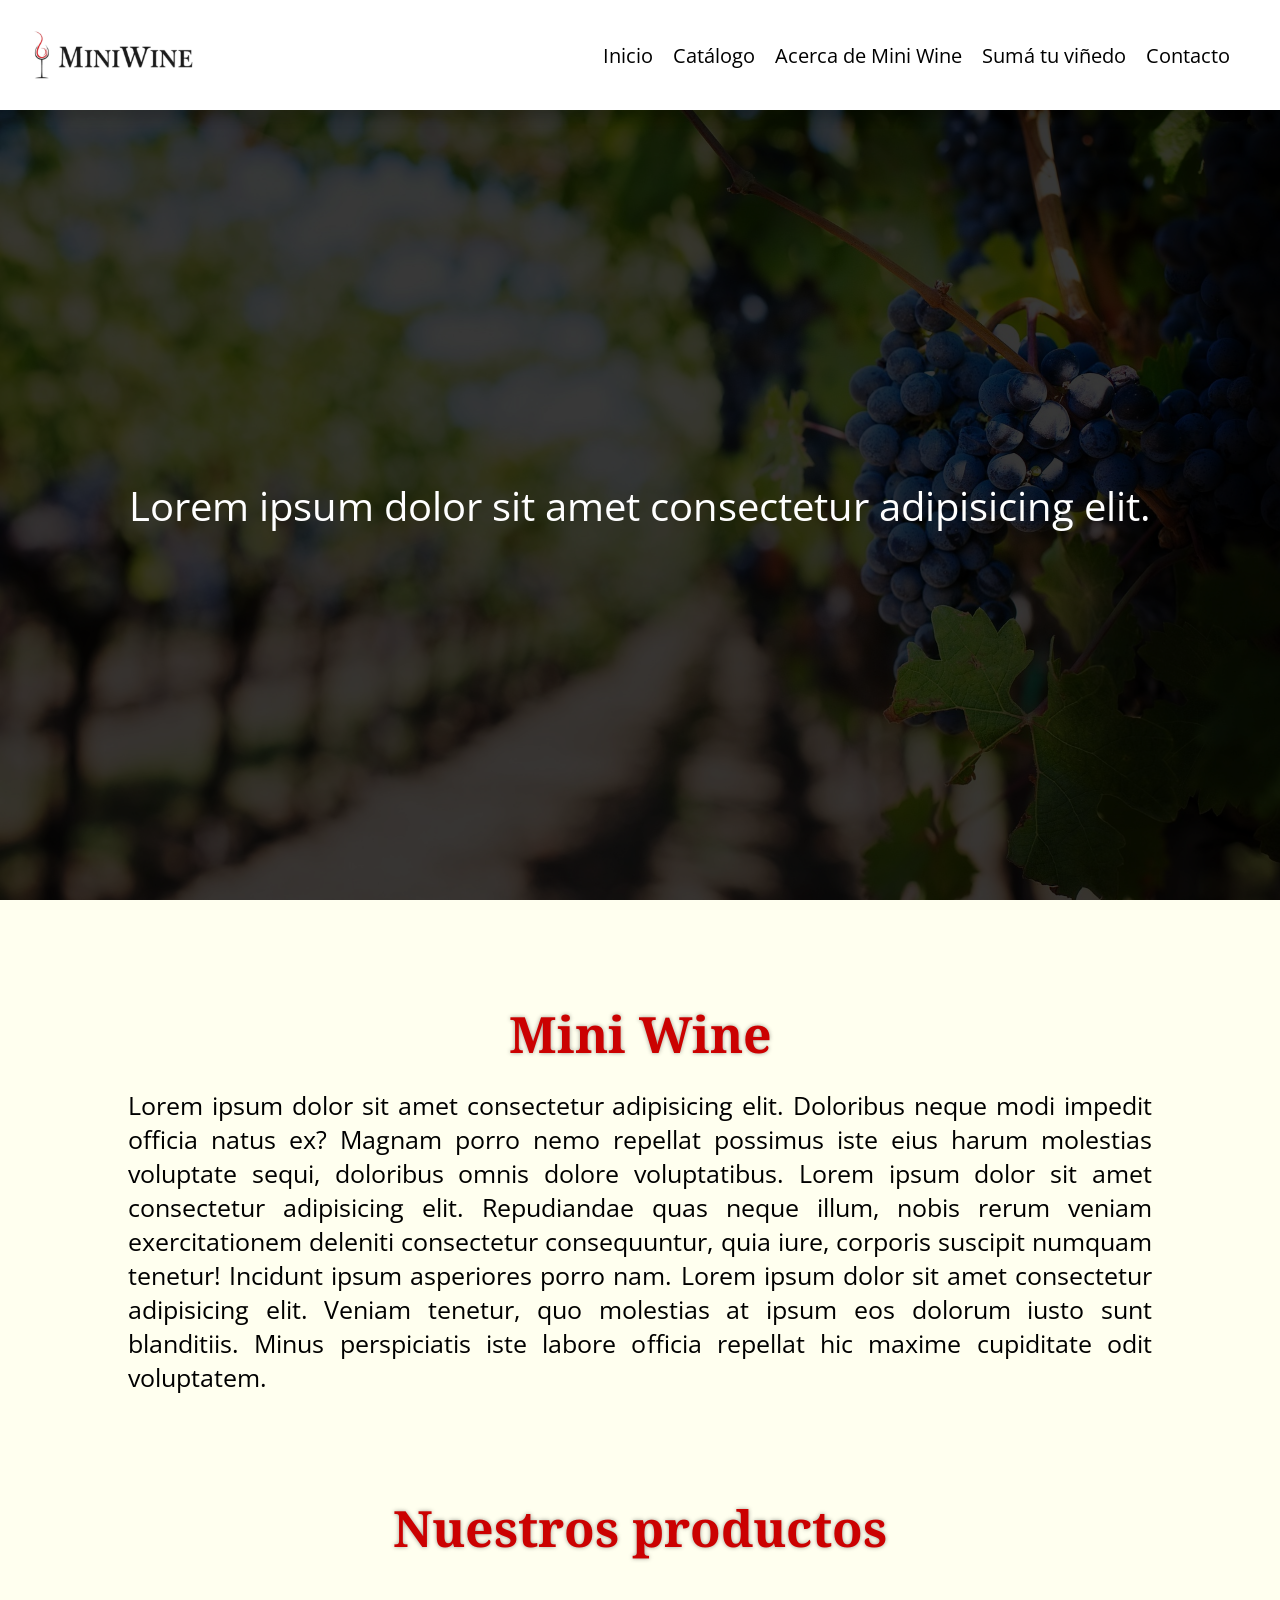
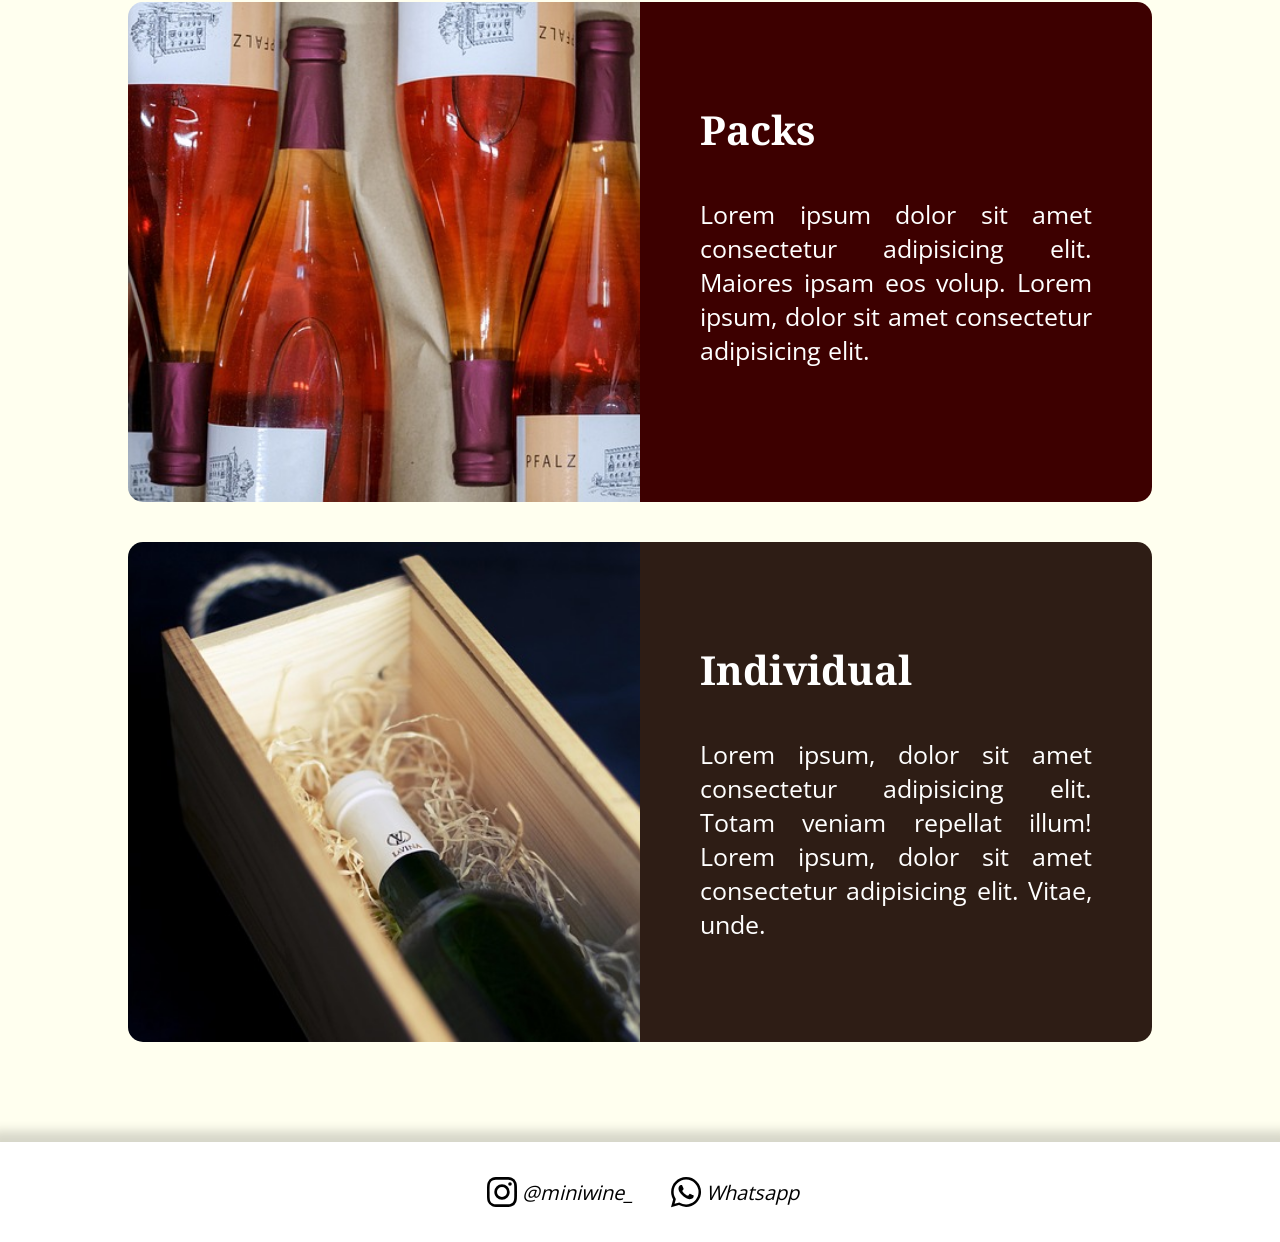
<file: root/index.html>
<!DOCTYPE html>
<html lang="es">
<head>
    <meta charset="UTF-8">
    <meta name="viewport" content="width=device-width, initial-scale=1.0">
    <link rel="stylesheet" href="./recursos/css/general.css">
    <link rel="stylesheet" href="./recursos/css/index.css">
    <script src="./recursos/js/menu.js" defer></script>
    <title>Mini Wine - Inicio</title>
</head>
<body>
    <header class="cabecera">
        <a href="./">
            <img class="cabecera__logotipo" src="./recursos/imagenes/logotipo-miniwine.png" alt="Logotipo de Mini Wine."  width="100px">
        </a>

        <nav class="navegacion" id="navegacion">
            <ul class="navegacion__lista">
                <li class="navegacion__item"><a href="./index.html">Inicio</a></li>
                <li class="navegacion__item"><a href="./catalogo.html">Catálogo</a></li>
                <li class="navegacion__item"><a href="./acerca-de-miniwine.html">Acerca de Mini Wine</a></li>
                <li class="navegacion__item"><a href="./suma-tu-viñedo.html">Sumá tu viñedo</a></li>
                <li class="navegacion__item"><a href="./contacto.html">Contacto</a></li>
            </ul>
        </nav>

        <button class="navegacion__boton" id="navegacion__boton">
            <img class="navegacion__icono" id="navegacion__icono" src="./recursos/imagenes/icono menú.svg" alt="Ícono del menú">   
        </button>
        
        <div class="overlay-menu" id="overlay-menu">
        </div>
    </header>

    <main>
        <section class="seccion-introduccion">

            <img class="imagen-fondo" src="./recursos/imagenes/hero-inicio.jpg" alt="Viñedo">

            <p class="seccion-introduccion__parrafo">Lorem ipsum dolor sit amet consectetur adipisicing elit.</p>
            <div class="imagen-fondo__overlay"></div>
        </section>
    
        <section class="seccion-miniwine">
            <h1 class="seccion-miniwine__titulo">Mini Wine</h1>
            <p class="seccion-miniwine__parrafo">Lorem ipsum dolor sit amet consectetur adipisicing elit. Doloribus neque modi impedit officia natus ex? Magnam porro nemo repellat possimus iste eius harum molestias voluptate sequi, doloribus omnis dolore voluptatibus. Lorem ipsum dolor sit amet consectetur adipisicing elit. Repudiandae quas neque illum, nobis rerum veniam exercitationem deleniti consectetur consequuntur, quia iure, corporis suscipit numquam tenetur! Incidunt ipsum asperiores porro nam. Lorem ipsum dolor sit amet consectetur adipisicing elit. Veniam tenetur, quo molestias at ipsum eos dolorum iusto sunt blanditiis. Minus perspiciatis iste labore officia repellat hic maxime cupiditate odit voluptatem.</p>
        </section>

        <section class="seccion-productos">

            <h2 class="seccion-productos__titulo">Nuestros productos</h2>
 
            <div class="contenedor">
                <article class="articulo-producto">

                    <img class="articulo-producto__imagen" src="./recursos/imagenes/packs.jpg" alt="Caja con pack de vinos en botella.">

                    <div class="articulo-producto__informacion articulo-producto__informacion--packs">
                        <h3>Packs</h3>
                        <p>Lorem ipsum dolor sit amet consectetur adipisicing elit. Maiores ipsam eos volup. Lorem ipsum, dolor sit amet consectetur adipisicing elit.</p>
                    </div>
                </article>

                <article class="articulo-producto">

                    <img class="articulo-producto__imagen" src="./recursos/imagenes/individual.jpg" alt="Botella de vino en una caja.">

                    <div class="articulo-producto__informacion articulo-producto__informacion--individual">
                        <h3>Individual</h3>
                        <p>Lorem ipsum, dolor sit amet consectetur adipisicing elit. Totam veniam repellat illum! Lorem ipsum, dolor sit amet consectetur adipisicing elit. Vitae, unde.</p>
                    </div>
                </article>
            </div>
        </section>
    </main>

    <footer class="pie">

        <address class="pie__informacion">
            <a class="pie__link" href="https://www.instagram.com/miniwine_/" target="_blank" rel="noopener noreferrer">
                <img class="pie__icono" src="./recursos/imagenes/icono instagram.svg" alt="Ícono de Instagram.">
                @miniwine_
            </a>

            <a class="pie__link" href="https://wa.me/+5493518519953" target="_blank" rel="noopener noreferrer">
                <img class="pie__icono" src="./recursos/imagenes/icono whatsapp.svg" alt="Ícono de Whatsapp.">
                Whatsapp
            </a>
        </address>
    </footer>
</body>
</html>
</file>
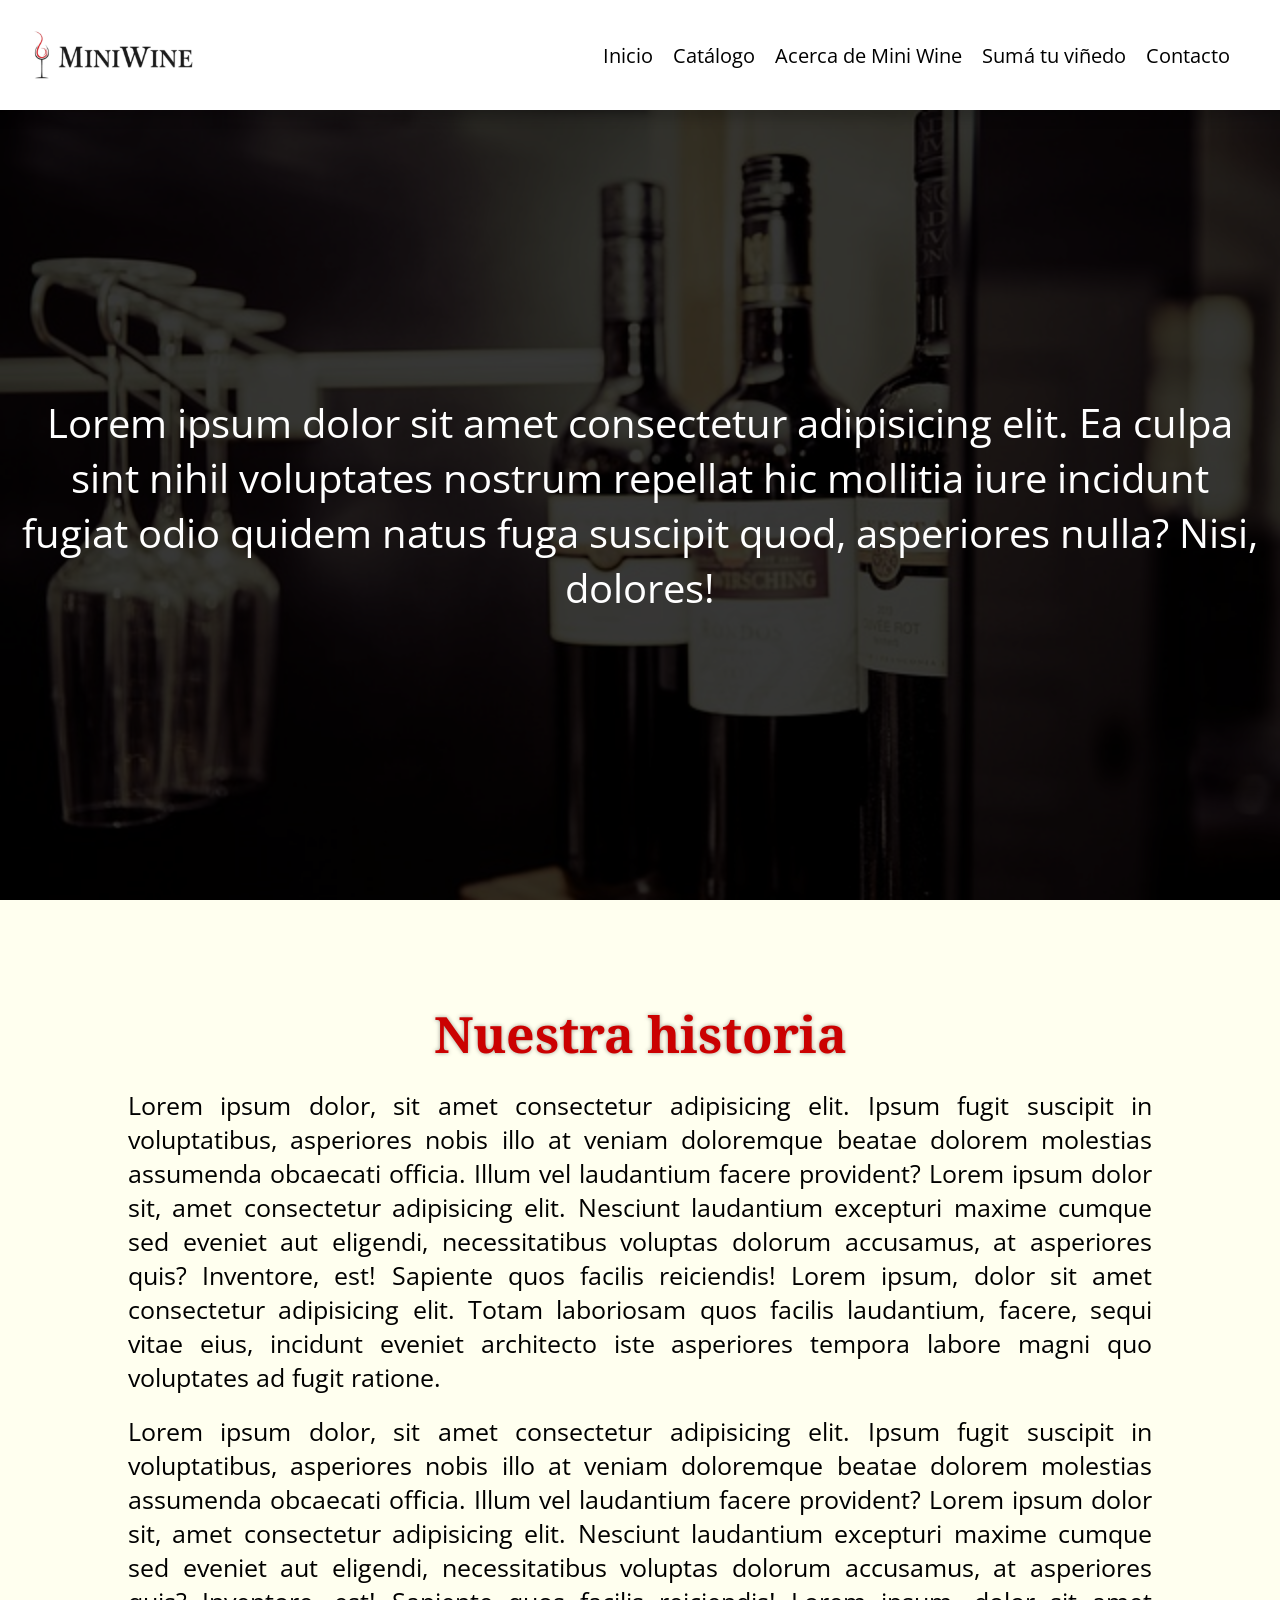
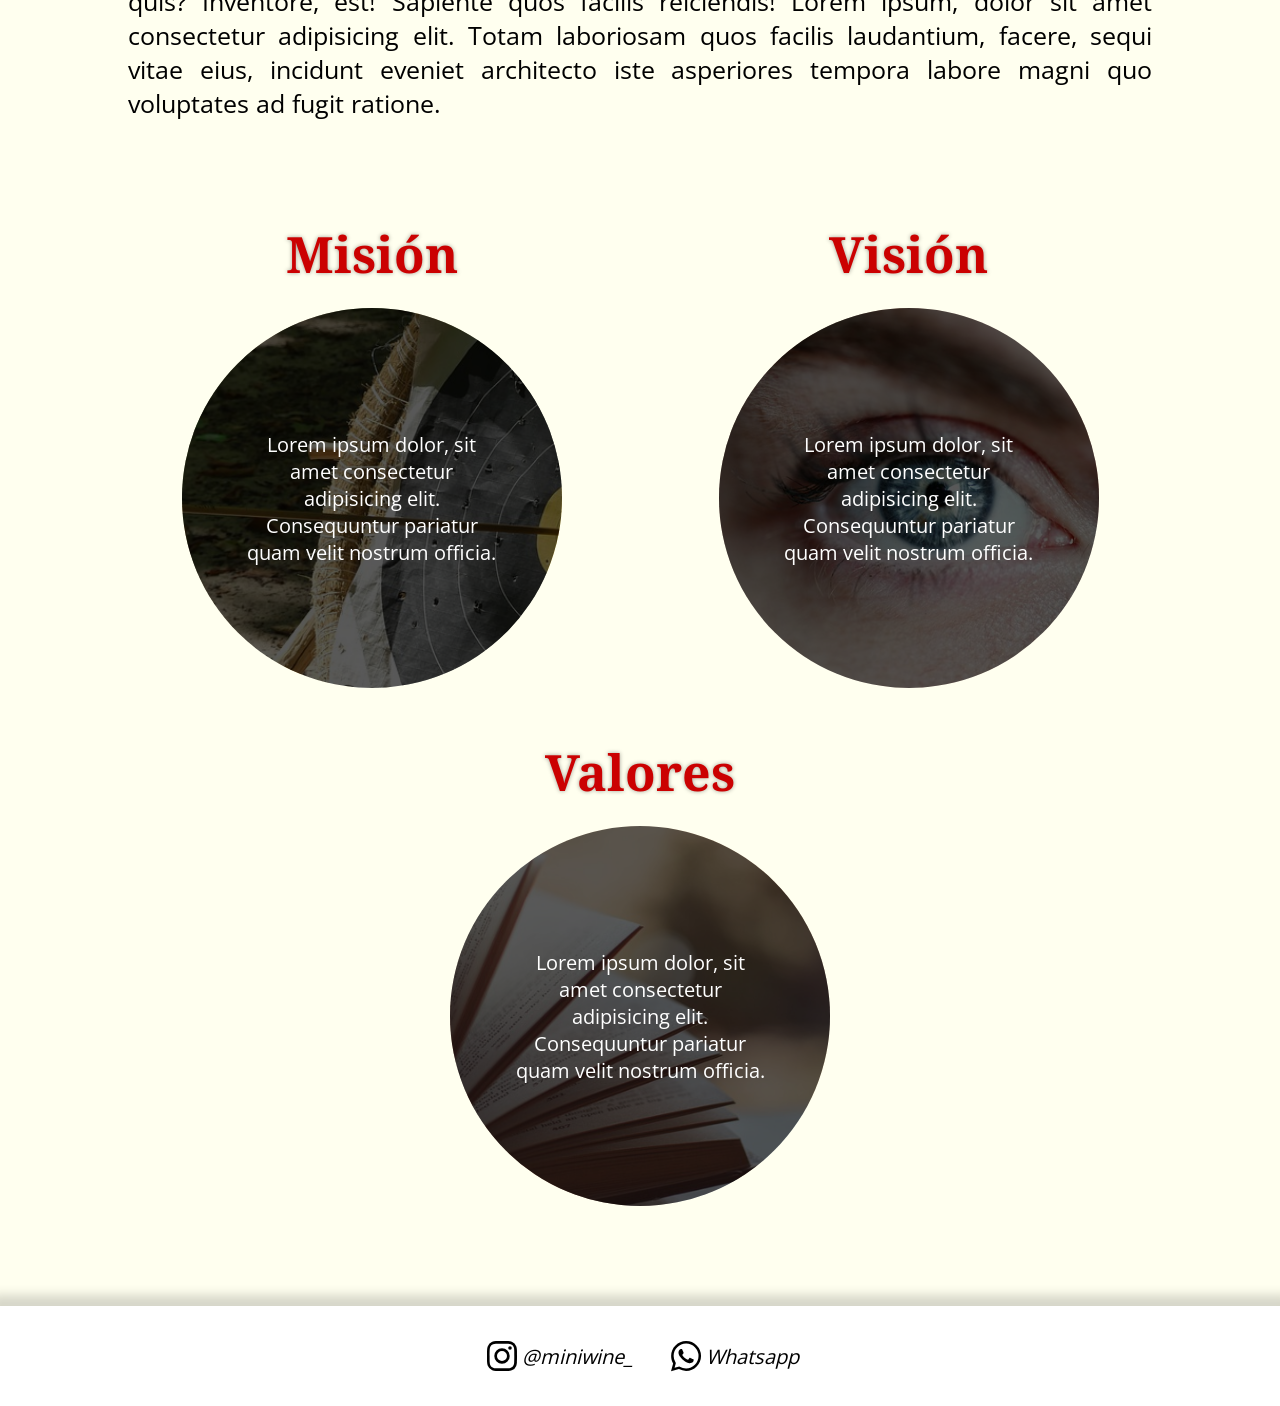
<file: root/acerca-de-miniwine.html>
<!DOCTYPE html>
<html lang="es">
<head>
    <meta charset="UTF-8">
    <meta name="viewport" content="width=device-width, initial-scale=1.0">
    <link rel="stylesheet" href="./recursos/css/general.css">
    <link rel="stylesheet" href="./recursos/css/acerca-de-miniwine.css">
    <script src="./recursos/js/menu.js" defer></script>
    <title>Mini Wine - Acerca de</title>
</head>
<body>
    <header class="cabecera">
        <a href="./">
            <img class="cabecera__logotipo" src="./recursos/imagenes/logotipo-miniwine.png" alt="Logotipo de Mini Wine."  width="100px">
        </a>

        <nav class="navegacion" id="navegacion">
            <ul class="navegacion__lista">
                <li class="navegacion__item"><a href="./index.html">Inicio</a></li>
                <li class="navegacion__item"><a href="./catalogo.html">Catálogo</a></li>
                <li class="navegacion__item"><a href="./acerca-de-miniwine.html">Acerca de Mini Wine</a></li>
                <li class="navegacion__item"><a href="./suma-tu-viñedo.html">Sumá tu viñedo</a></li>
                <li class="navegacion__item"><a href="./contacto.html">Contacto</a></li>
            </ul>
        </nav>

        <button class="navegacion__boton" id="navegacion__boton">
            <img class="navegacion__icono" id="navegacion__icono" src="./recursos/imagenes/icono menú.svg" alt="Ícono del menú">   
        </button>
        
        <div class="overlay-menu" id="overlay-menu">
        </div>
    </header>

    <main>
        <section class="seccion-introduccion">
            <img class="imagen-fondo" src="./recursos/imagenes/acerca-de.jpg" alt="">
            <p class="seccion-introduccion__parrafo">Lorem ipsum dolor sit amet consectetur adipisicing elit. Ea culpa sint nihil voluptates nostrum repellat hic mollitia iure incidunt fugiat odio quidem natus fuga suscipit quod, asperiores nulla? Nisi, dolores!</p>
            <div class="imagen-fondo__overlay"></div>
        </section>

        <section class="seccion-historia">
            <h1 class="seccion-historia__titulo">Nuestra historia</h1>
            <p class="seccion-historia__parrafo">Lorem ipsum dolor, sit amet consectetur adipisicing elit. Ipsum fugit suscipit in voluptatibus, asperiores nobis illo at veniam doloremque beatae dolorem molestias assumenda obcaecati officia. Illum vel laudantium facere provident? Lorem ipsum dolor sit, amet consectetur adipisicing elit. Nesciunt laudantium excepturi maxime cumque sed eveniet aut eligendi, necessitatibus voluptas dolorum accusamus, at asperiores quis? Inventore, est! Sapiente quos facilis reiciendis! Lorem ipsum, dolor sit amet consectetur adipisicing elit. Totam laboriosam quos facilis laudantium, facere, sequi vitae eius, incidunt eveniet architecto iste asperiores tempora labore magni quo voluptates ad fugit ratione.</p>
            <p class="seccion-historia__parrafo">Lorem ipsum dolor, sit amet consectetur adipisicing elit. Ipsum fugit suscipit in voluptatibus, asperiores nobis illo at veniam doloremque beatae dolorem molestias assumenda obcaecati officia. Illum vel laudantium facere provident? Lorem ipsum dolor sit, amet consectetur adipisicing elit. Nesciunt laudantium excepturi maxime cumque sed eveniet aut eligendi, necessitatibus voluptas dolorum accusamus, at asperiores quis? Inventore, est! Sapiente quos facilis reiciendis! Lorem ipsum, dolor sit amet consectetur adipisicing elit. Totam laboriosam quos facilis laudantium, facere, sequi vitae eius, incidunt eveniet architecto iste asperiores tempora labore magni quo voluptates ad fugit ratione.</p>
        </section>

        <section class="seccion-mvv">
                <article class="articulo">
                    <h2 class="articulo__titulo">Misión</h2>
                    <div class="articulo__contenedor">
                        <div class="articulo__informacion">
                            <img src="./recursos/imagenes/misión.jpg" alt="" aria-hidden="true">
                            <div class="articulo__overlay"></div>
                            <p class="articulo__parrafo">Lorem ipsum dolor, sit amet consectetur adipisicing elit. Consequuntur pariatur quam velit nostrum officia.</p>
                        </div>
                    </div>
                </article>

                <article class="articulo">
                    <h2 class="articulo__titulo">Visión</h2>
                    <div class="articulo__contenedor">
                        <div class="articulo__informacion">
                            <img src="./recursos/imagenes/visión.jpg" alt="" aria-hidden="true">
                            <div class="articulo__overlay"></div>
                            <p class="articulo__parrafo">Lorem ipsum dolor, sit amet consectetur adipisicing elit. Consequuntur pariatur quam velit nostrum officia.</p>
                        </div>
                    </div>
                </article>

                <article class="articulo">
                    <h2 class="articulo__titulo">Valores</h2>
                    <div class="articulo__contenedor">
                        <div class="articulo__informacion">
                            <img src="./recursos/imagenes/valores.jpg" alt="" aria-hidden="true">
                            <div class="articulo__overlay"></div>
                            <p class="articulo__parrafo">Lorem ipsum dolor, sit amet consectetur adipisicing elit. Consequuntur pariatur quam velit nostrum officia.</p>
                        </div>
                    </div>
                </article>
        </section>
    </main>

    <footer class="pie">

        <address class="pie__informacion">
            <a class="pie__link" href="https://www.instagram.com/miniwine_/" target="_blank" rel="noopener noreferrer">
                <img class="pie__icono" src="./recursos/imagenes/icono instagram.svg" alt="Ícono de Instagram.">
                @miniwine_
            </a>

            <a class="pie__link" href="https://wa.me/+5493518519953" target="_blank" rel="noopener noreferrer">
                <img class="pie__icono" src="./recursos/imagenes/icono whatsapp.svg" alt="Ícono de Whatsapp.">
                Whatsapp
            </a>
        </address>
    </footer>
</body>
</html>
</file>
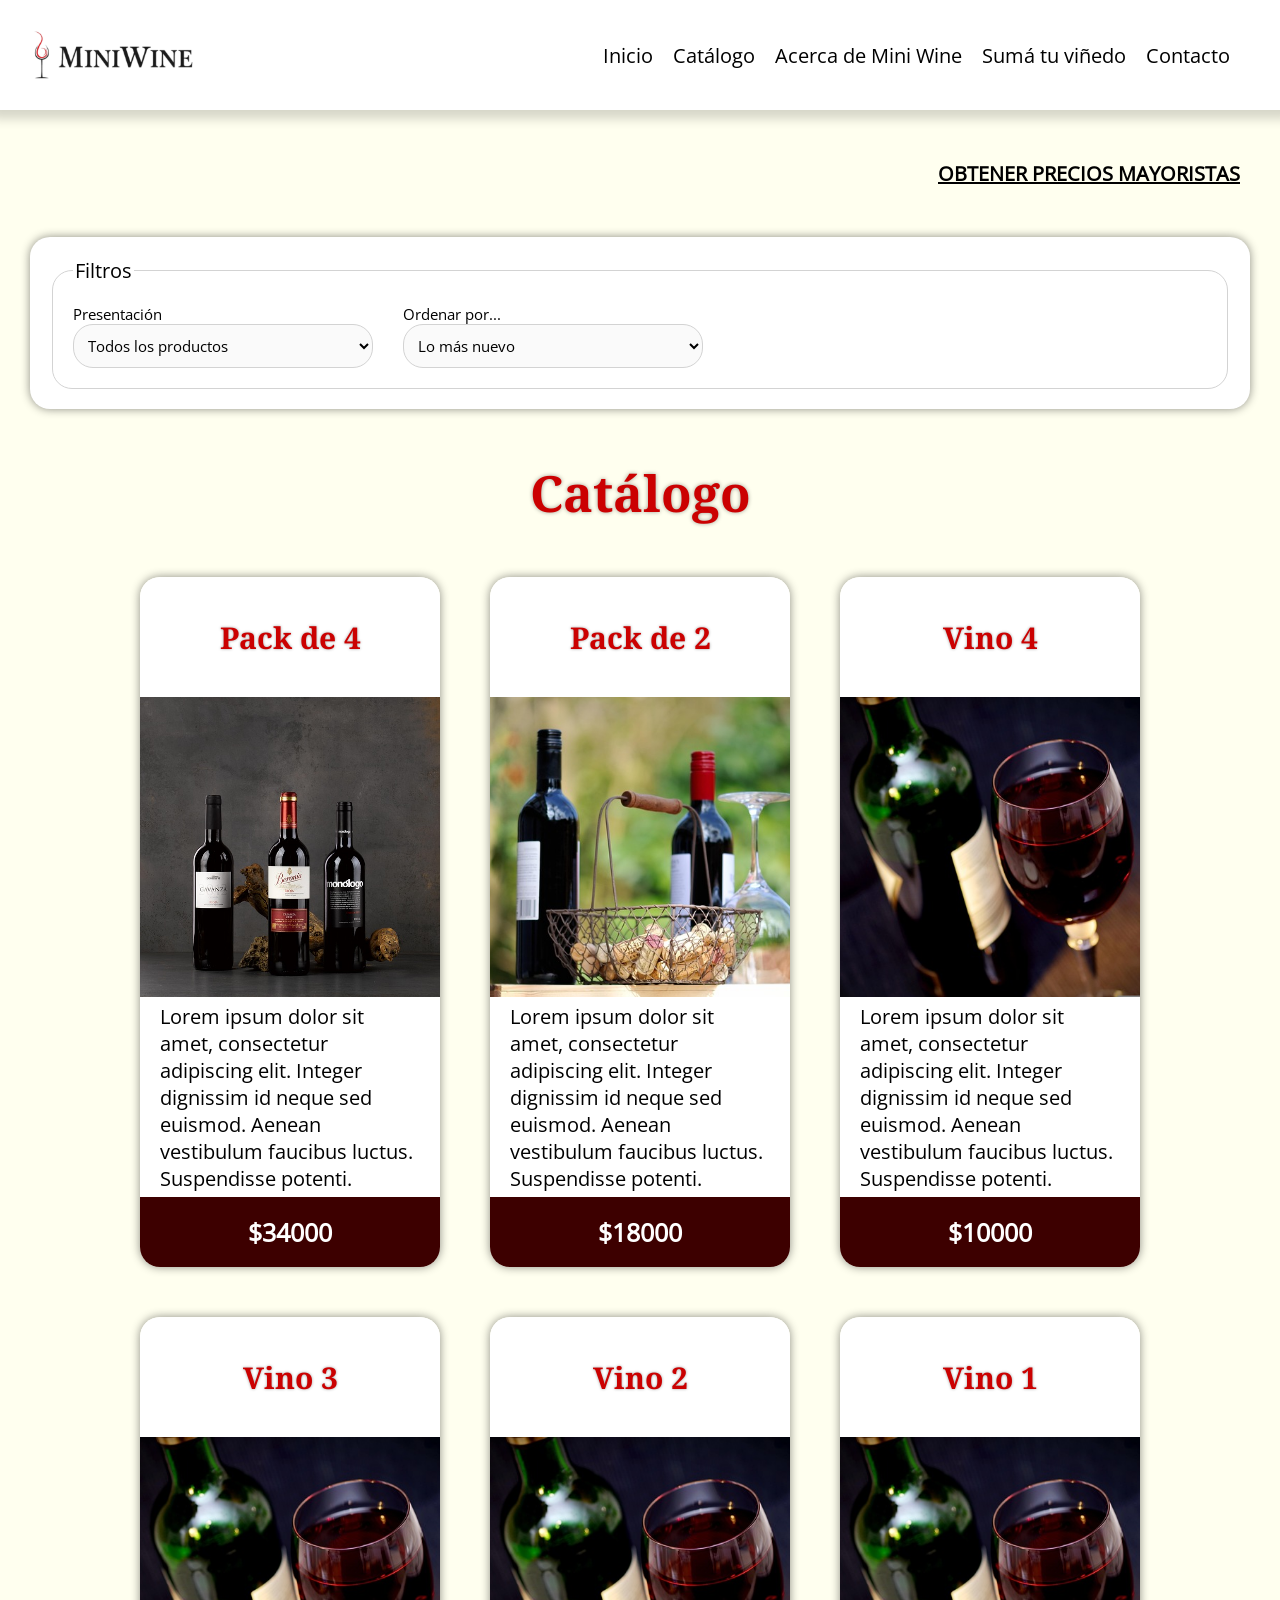
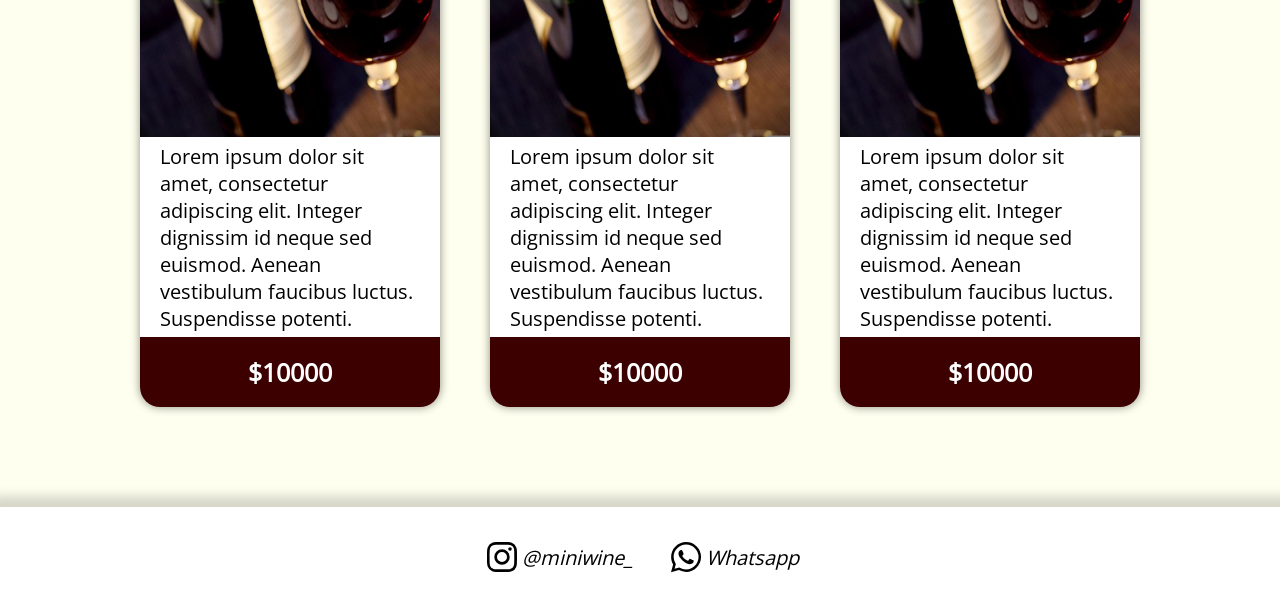
<file: root/catalogo.html>
<!DOCTYPE html>
<html lang="es">
<head>
    <meta charset="UTF-8">
    <meta name="viewport" content="width=device-width, initial-scale=1.0">
    <link rel="stylesheet" href="./recursos/css/general.css">
    <link rel="stylesheet" href="./recursos/css/catalogo.css">
    <script type="module" src="./recursos/js/catalogo.js"></script>
    <script src="./recursos/js/menu.js" defer></script>
    <title>Mini Wine - Catálogo</title>
</head>
<body class="cuerpo">
    <header class="cabecera">
        <a href="./">
            <img class="cabecera__logotipo" src="./recursos/imagenes/logotipo-miniwine.png" alt="Logotipo de Mini Wine."  width="100px">
        </a>

        <nav class="navegacion" id="navegacion">
            <ul class="navegacion__lista">
                <li class="navegacion__item"><a href="./index.html">Inicio</a></li>
                <li class="navegacion__item"><a href="./catalogo.html">Catálogo</a></li>
                <li class="navegacion__item"><a href="./acerca-de-miniwine.html">Acerca de Mini Wine</a></li>
                <li class="navegacion__item"><a href="./suma-tu-viñedo.html">Sumá tu viñedo</a></li>
                <li class="navegacion__item"><a href="./contacto.html">Contacto</a></li>
            </ul>
        </nav>

        <button class="navegacion__boton" id="navegacion__boton">
            <img class="navegacion__icono" id="navegacion__icono" src="./recursos/imagenes/icono menú.svg" alt="Ícono del menú">   
        </button>
        
        <div class="overlay-menu" id="overlay-menu">
        </div>
    </header>

    <main class="principal">
        <div class="contenedor-boton">
            <a class="boton-precios-mayoristas" aria-expanded="false" href="./contacto.html">Obtener precios mayoristas</a>
        </div>
        <div class="contenedor-filtros">
            <section class="seccion-filtros">
                <fieldset class="fieldset-filtros">
                    <legend class="fieldset-filtros__legend">Filtros</legend>

                    <label class="fieldset-filtros__label" for="id-presentacion">Presentación
                        <select class="fieldset-filtros__select" name="presentacion" id="id-presentacion">
                            <option value="0">Todos los productos</option>
                            <option value="2">Packs de 2</option>
                            <option value="4">Packs de 4</option>
                            <option value="1">Individual</option>
                        </select>
                    </label>
                    
                    <label class="fieldset-filtros__label" for="id-ordenar">Ordenar por...
                        <select class="fieldset-filtros__select" name="orden" id="id-ordenar">
                            <option value="nuevo">Lo más nuevo</option>
                            <option value="menor">Menor precio</option>
                            <option value="mayor">Mayor precio</option>
                        </select>
                    </label>
                </fieldset>
            </section>
        </div>

        <section class="seccion-titulo">
            <h1 class="seccion-titulo__titulo">Catálogo</h1>
        </section>
        


        <section class="seccion-productos" id="seccion-productos">

        </section>
 
        <!--
         <div class="popup">

            <div class="contenedor-boton-cerrar">
                <button class="popup__boton-cerrar" aria-label="Cerrar ventana modal">X</button> Cerrar popup 
            </div>

            <form class="popup__formulario" action="mailto:miniwineargentina@gmail.com" method="POST" aria-describedby="ayuda-form">

                Sección de elegir productos
                <section class="popup__seccion-productos">

                    <label class="popup__label" for="id-producto">Seleccionar producto
                        <select name="producto" id="id-producto">
                            <option value="producto1">Producto 1</option>
                            <option value="producto2">Producto 2</option>
                            <option value="producto3">Producto 3</option>
                            <option value="productoN">Producto N</option>
                        </select>
                    </label>

                    <label class="popup__label" for="id-cantidad">Cantidad
                        <input id="id-cantidad" type="number" name="cantidad">
                    </label>

                    <button>Agregar</button>

                    Lista dinámica, tipo carrito
                    <ul>
                        <li>
                            <span>Nombre del producto X cantidad</span>
                            <button aria-label="Eliminar producto de la lista">X</button> Eliminar de la lista 
                        </li>
                    </ul>

                    <button>Continuar</button>  Continuar a la siguiente sección del form 
                </section>

                 Sección de datos del cliente y enviar 
                <section>
                    <label for="id-nombre">Nombre</label>
                    <input id="id-nombre" name="nombre" type="text" required>

                    <label for="id-email">Email</label>
                    <input id="id-email" name="email" type="email" placeholder="ejemplo@email.com" required> 

                    <label for="id-telefono">Teléfono</label>
                    <input id="id-telefono" name="telefono" type="tel" placeholder="+54 9 11 1234-5678" required>

                    <button type="submit">Enviar</button>
                </section>
            </form>
            <p id="ayuda-form">Completa tus datos y selecciona los productos para conocer precios mayoristas.</p>

        </div>
        -->
    </main>

    <footer class="pie">

        <address class="pie__informacion">
            <a class="pie__link" href="https://www.instagram.com/miniwine_/" target="_blank" rel="noopener noreferrer">
                <img class="pie__icono" src="./recursos/imagenes/icono instagram.svg" alt="Ícono de Instagram.">
                @miniwine_
            </a>

            <a class="pie__link" href="https://wa.me/+5493518519953" target="_blank" rel="noopener noreferrer">
                <img class="pie__icono" src="./recursos/imagenes/icono whatsapp.svg" alt="Ícono de Whatsapp.">
                Whatsapp
            </a>
        </address>
    </footer>
</body>
</html>
</file>
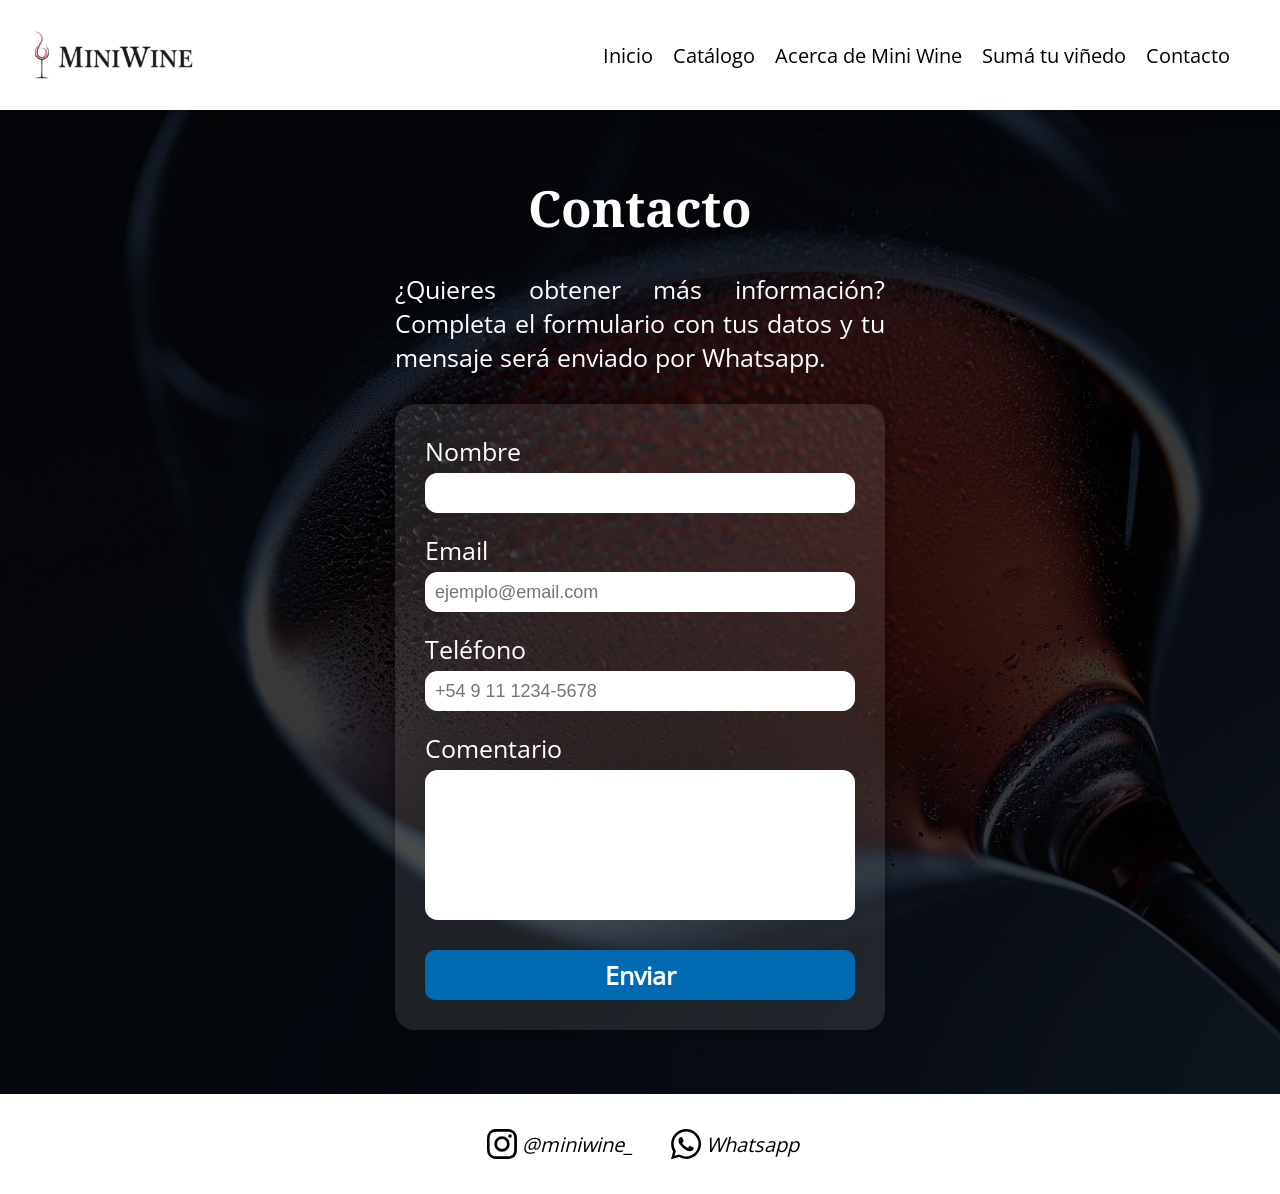
<file: root/contacto.html>
<!DOCTYPE html>
<html lang="es">
<head>
    <meta charset="UTF-8">
    <meta name="viewport" content="width=device-width, initial-scale=1.0">
    <link rel="stylesheet" href="./recursos/css/general.css">
    <link rel="stylesheet" href="./recursos/css/suma-tu-viñedo.css">
    <script src="./recursos/js/menu.js" defer></script>
    <title>Mini Wine - Contacto</title>
</head>
<body class="cuerpo">
     <header class="cabecera">
        <a href="./">
            <img class="cabecera__logotipo" src="./recursos/imagenes/logotipo-miniwine.png" alt="Logotipo de Mini Wine."  width="100px">
        </a>

        <nav class="navegacion" id="navegacion">
            <ul class="navegacion__lista">
                <li class="navegacion__item"><a href="./index.html">Inicio</a></li>
                <li class="navegacion__item"><a href="./catalogo.html">Catálogo</a></li>
                <li class="navegacion__item"><a href="./acerca-de-miniwine.html">Acerca de Mini Wine</a></li>
                <li class="navegacion__item"><a href="./suma-tu-viñedo.html">Sumá tu viñedo</a></li>
                <li class="navegacion__item"><a href="./contacto.html">Contacto</a></li>
            </ul>
        </nav>

        <button class="navegacion__boton" id="navegacion__boton">
            <img class="navegacion__icono" id="navegacion__icono" src="./recursos/imagenes/icono menú.svg" alt="Ícono del menú">   
        </button>
        
        <div class="overlay-menu" id="overlay-menu">
        </div>
    </header>

    <main class="principal principal--contacto">
        <h1>Contacto</h1>
        <p class="formulario__parrafo">¿Quieres obtener más información? Completa el formulario con tus datos y tu mensaje será enviado por Whatsapp.</p>
        <form class="formulario" id="formulario-contacto">

            <p class="formulario__errores" id="formulario__errores"></p>
            
            <label class="formulario__label" for="id-nombre">Nombre
                <input class="formulario__campo" id="id-nombre" name="nombre" type="text" required>
            </label>

            <label class="formulario__label" for="id-email">Email
                <input class="formulario__campo" id="id-email" name="email" type="email" placeholder="ejemplo@email.com" required> 
            </label>

            <label class="formulario__label" for="id-telefono">Teléfono
                <input class="formulario__campo" id="id-telefono" name="telefono" type="tel" placeholder="+54 9 11 1234-5678" required>
            </label>

            <label class="formulario__label" for="id-comentario">Comentario
                <textarea class="formulario__campo formulario__campo--textarea" id="id-comentario" name="comentario" required></textarea>
            </label>

            <button class="formulario__boton" type="submit">Enviar</button>
        </form>

        <div class="overlay"></div>
    
    </main>

    <footer class="pie">

        <address class="pie__informacion">
            <a class="pie__link" href="https://www.instagram.com/miniwine_/" target="_blank" rel="noopener noreferrer">
                <img class="pie__icono" src="./recursos/imagenes/icono instagram.svg" alt="Ícono de Instagram.">
                @miniwine_
            </a>

            <a class="pie__link" href="https://wa.me/+5493518519953" target="_blank" rel="noopener noreferrer">
                <img class="pie__icono" src="./recursos/imagenes/icono whatsapp.svg" alt="Ícono de Whatsapp.">
                Whatsapp
            </a>
        </address>
    </footer>

    <script type="module" src="./recursos/js/contacto.js"></script>    
</body>
</html>
</file>
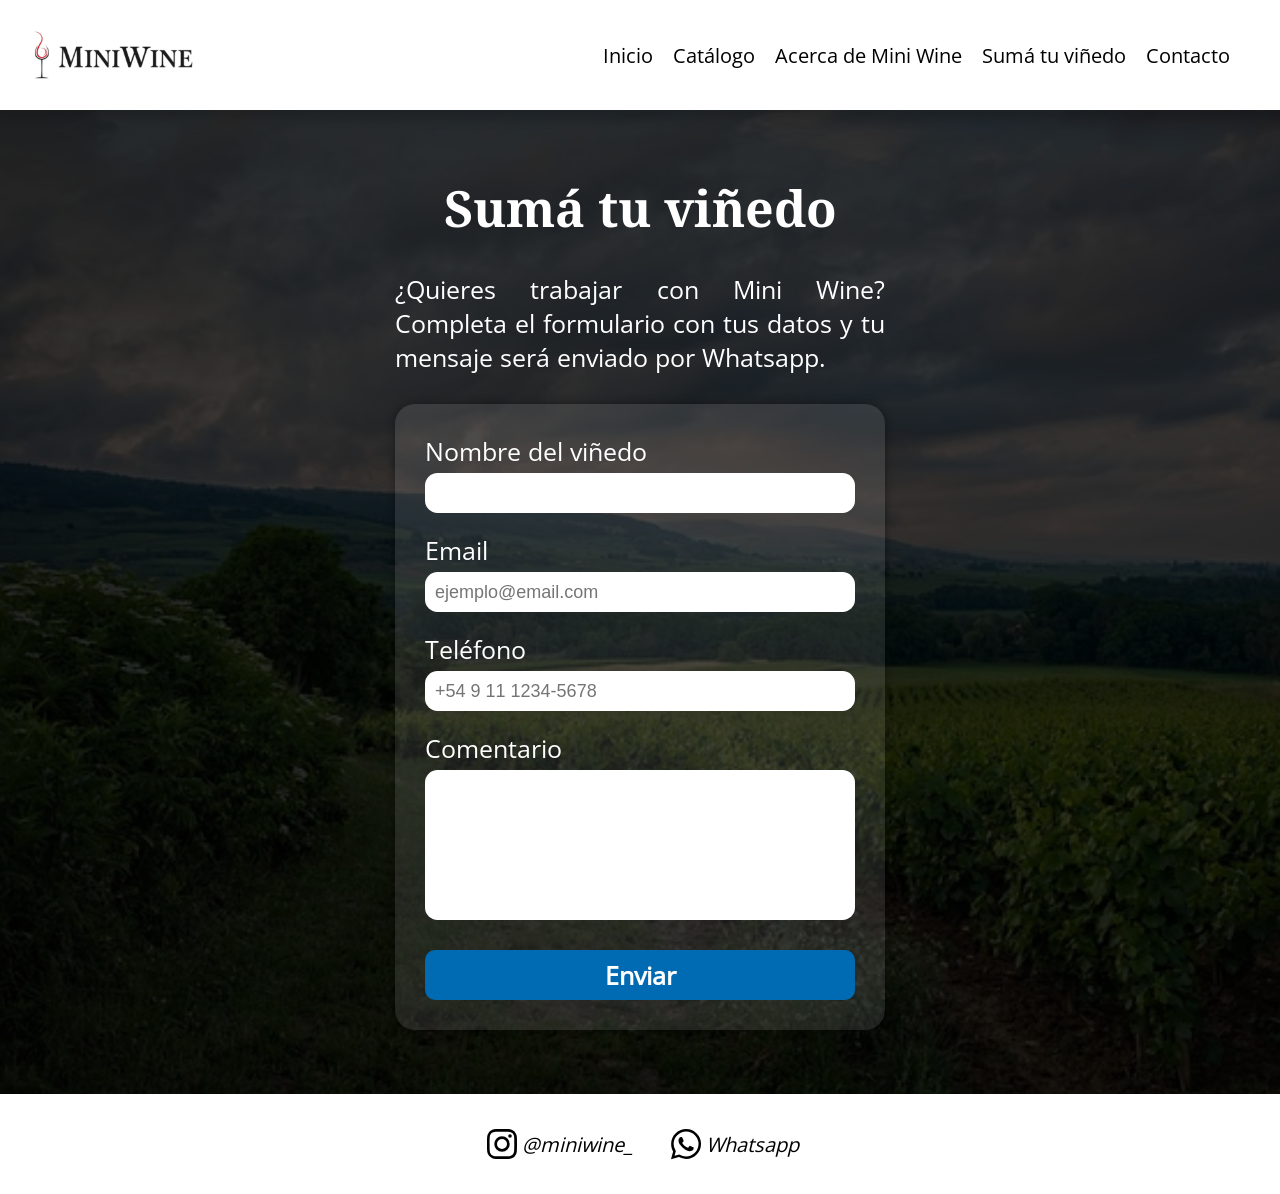
<file: root/suma-tu-viñedo.html>
<!DOCTYPE html>
<html lang="es">
<head>
    <meta charset="UTF-8">
    <meta name="viewport" content="width=device-width, initial-scale=1.0">
    <link rel="stylesheet" href="./recursos/css/general.css">
    <link rel="stylesheet" href="./recursos/css/suma-tu-viñedo.css">

    <script src="./recursos/js/menu.js" defer></script>
    <title>Mini Wine - Sumá tu viñedo</title>
</head>
<body class="cuerpo">
     <header class="cabecera">
        <a href="./">
            <img class="cabecera__logotipo" src="./recursos/imagenes/logotipo-miniwine.png" alt="Logotipo de Mini Wine."  width="100px">
        </a>

        <nav class="navegacion" id="navegacion">
            <ul class="navegacion__lista">
                <li class="navegacion__item"><a href="./index.html">Inicio</a></li>
                <li class="navegacion__item"><a href="./catalogo.html">Catálogo</a></li>
                <li class="navegacion__item"><a href="./acerca-de-miniwine.html">Acerca de Mini Wine</a></li>
                <li class="navegacion__item"><a href="./suma-tu-viñedo.html">Sumá tu viñedo</a></li>
                <li class="navegacion__item"><a href="./contacto.html">Contacto</a></li>
            </ul>
        </nav>

        <button class="navegacion__boton" id="navegacion__boton">
            <img class="navegacion__icono" id="navegacion__icono" src="./recursos/imagenes/icono menú.svg" alt="Ícono del menú">   
        </button>
        
        <div class="overlay-menu" id="overlay-menu">
        </div>
    </header>

    <main class="principal principal--suma-tu-viñedo">
        <h1>Sumá tu viñedo</h1>
        <p class="formulario__parrafo">¿Quieres trabajar con Mini Wine? Completa el formulario con tus datos y tu mensaje será enviado por Whatsapp.</p>

<!-- action="https://wa.me/5493517019291" method="post" -->

        <form id="formulario-suma-tu-viñedo" class="formulario" > 

            <div class="formulario__errores" id="formulario__errores"></div>

            <label class="formulario__label" for="id-nombre">Nombre del viñedo
                <input class="formulario__campo" id="id-nombre" name="nombre" type="text" required>
            </label>


            <label class="formulario__label" for="id-email">Email
                <input class="formulario__campo" id="id-email" name="email" type="email" placeholder="ejemplo@email.com" required> 
            </label>


            <label class="formulario__label" for="id-telefono">Teléfono
                <input class="formulario__campo" id="id-telefono" name="telefono" type="tel" placeholder="+54 9 11 1234-5678" required>
            </label>

            <label class="formulario__label" for="id-comentario">Comentario
                <textarea class="formulario__campo formulario__campo--textarea" id="id-comentario" name="comentario" required></textarea>
            </label>

            <button class="formulario__boton" type="submit">Enviar</button>
        </form>

        <div class="overlay"></div>
    </main>

    <footer class="pie">

        <address class="pie__informacion">
            <a class="pie__link" href="https://www.instagram.com/miniwine_/" target="_blank" rel="noopener noreferrer">
                <img class="pie__icono" src="./recursos/imagenes/icono instagram.svg" alt="Ícono de Instagram.">
                @miniwine_
            </a>

            <a class="pie__link" href="https://wa.me/+5493518519953" target="_blank" rel="noopener noreferrer">
                <img class="pie__icono" src="./recursos/imagenes/icono whatsapp.svg" alt="Ícono de Whatsapp.">
                Whatsapp
            </a>
        </address>
    </footer>

    <script type="module" src="./recursos/js/suma-tu-viñedo.js"></script>    
</body>
</html>
</file>
<file: root/recursos/css/general.css>
/*-------------------------------- GENERAL --------------------------------*/

@font-face {
    font-family: "Open Sans";
    src: url(/root/recursos/fuentes/OpenSans/OpenSans-VariableFont_wdth\,wght.ttf);
    font-weight: normal;
}

@font-face {
    font-family: "Noto Serif";
    src: url(/root/recursos/fuentes/NotoSerif/NotoSerif-VariableFont_wdth\,wght.ttf);
    font-weight: 700;
}

:root {
    font-family: "Open Sans", sans-serif;
    
    --parrafo: 2rem;
    --titulo: 4.5rem;
    --subtitulo: 3.5rem;
    --link: 2.3rem;
    --titulo-sombra: 0px 0px 4px rgba(0,0,0, 38%);
    --input: 1.6rem;
    
    --ajusteViewport: calc(100dvh - 11rem);

    --bordo: #cb0101;
    --marron: #2e1d15;
    --bordo-oscuro: #3d0000;
}

* {
    box-sizing: border-box;
}

html {
    font-size: 62.5%; /* Transforma 1 rem a 10px. Previamente era 1 rem a 16px*/
}

h1, h2, h3, h4, h5, h6 {
    font-family: "Noto Serif";

}

h1, h2 {
    font-size: var(--titulo);
    text-align: center;
}

h3, h4 {
    font-size: var(--subtitulo);
}

p, label {
    font-size: var(--parrafo);
    text-align: justify;
}

input, textarea {
    font-size: var(--input);
}

button {
    font-size: var(--parrafo);
}

body, h1, h2, p{
    margin: 0;
    padding: 0;
}

body {
    background: #ffffef;
}

a {
    text-decoration: none;
    color: black;
    height: 100%;
    font-size: var(--link);
}

main {
    display: flex;
    flex-direction: column;
    gap: 10rem;
}

button {
    font-family: "Open Sans", sans-serif;
}

header > a {
    display: flex;
    align-items: center;
    padding: 2.5rem;
}

.cabecera {
    display: flex;
    justify-content: space-between;
    align-items: center;
    height: 11rem;

    position: sticky;
    top: 0;
    background-color: #ffffff;

    box-shadow: 1px -1px 10px 10px rgba(0,0,0,0.16);
    -webkit-box-shadow: 1px -1px 10px 10px rgba(0,0,0,0.16);
    -moz-box-shadow: 1px -1px 10px 10px rgba(0,0,0,0.16);

    z-index: 10;
}

.cabecera__logotipo {
    height: 100%;
    width: auto;
}

.navegacion {
    display: none;
}

.navegacion__boton {
    all: unset;
    display: block;  
    cursor: pointer;
    margin-right: 4rem;
    z-index: 999;
}

.navegacion__icono {
    width: 4rem;
}

 .navegacion__lista {
    display: flex;
    flex-direction: column;
    justify-content: center;
    gap: 5rem;
    margin-top: 12rem;
}

.overlay-menu {
    display: none;
}

.overlay-menu--abierto {
    display: block;
    background-color: rgba(0, 0, 0, 0.436);
    position: fixed;
    top: 0;
    left: 0;
    width: calc(100vw);
    height: 100vh;
    z-index: 900;
}

.no-scroll {
    overflow: hidden;
}

.navegacion__item {
    list-style-type: none;
}

.navegacion--abierta {
    position: fixed;
    top: 0;
    right: 0;
    height: 100vh;
    width: 30rem;
    display: flex; 
    flex-direction: column;
    background-color: white;
    z-index: 950;
}

.navegacion__item:hover a {
    border-bottom: 2px solid var(--bordo);
    color: var(--bordo);
}

.pie {
    display: flex;
    justify-content: center;
    align-items: center;
    padding: 3rem;

    background-color: #ffffff;
    box-shadow: 1px -1px 10px 10px rgba(0,0,0,0.16);
    -webkit-box-shadow: 1px -1px 10px 10px rgba(0,0,0,0.16);
    -moz-box-shadow: 1px -1px 10px 10px rgba(0,0,0,0.16);

    margin-top: 10rem;
}

.pie__informacion {
    display: flex;
    flex-direction: column;
    gap: 3rem;
}

.pie__link {
    display: flex;
    align-items: center;
}

.pie__icono {
    width: 4rem;
}

.seccion-introduccion {
    height: var(--ajusteViewport); /* Alto del viewport - alto de la barra de navegación */
    overflow: hidden; /* Para que la iamgen no se exceda del tamaño del contenedor (elemento padre) */


    position: relative; /* Mantiene el elemento en su lugar dentro del flujo (es decir, no saca el elemento de su sitio natural). */

    display: flex;
    justify-content: center;
    align-items: center;
}

.seccion-introduccion__parrafo {
    font-size: var(--subtitulo);
    text-align: center;
}

.seccion-introduccion__parrafo {
    position: absolute;   /* permite que quede encima de la imagen */
    z-index: 2;
    color: white;
    padding: 2rem;
}

.imagen-fondo {
    height: 100%;
    width: 100%;
    object-fit: cover;
}

.imagen-fondo__overlay {
    position: absolute;
    background-color: rgba(0, 0, 0, 0.78);
    width: 100%;
    height: 100%;
    z-index: 1;
}

/* Tablet */
@media (min-width: 768px) {
    :root {
        --parrafo: 2.5rem; /* Output para 2rem min y 3.5rem max */
        --input: 1.8rem;
        --titulo: 5rem; /*  */
        --subtitulo: 4rem;
    }
}

/* Escritorio */
@media (min-width: 1024px) {

    :root {
        --link: 2rem;
    }

    .navegacion__boton {
        display: none;
    } 

    .pie__informacion {
        flex-direction: row;
        gap: 3.3rem;
    }

    .navegacion {
        display: flex;
        height: 100%;
        padding-right: 5rem;
    }

    .navegacion__lista {
        all: unset;
        display: flex;
        flex-direction: row;
        align-items: center;
        gap: 2rem;
    }

    .overlay-menu {
        display: none;
    }
}
</file>
<file: root/recursos/css/index.css>
/*---------------------------- PÁGINA INICIO ---------------------------*/

.seccion-miniwine {
    /* position: relative; */
    display: flex;
    flex-direction: column;
    justify-content: center;
    align-items: center;
    padding: 0rem 10%;
    gap: 2rem;
}

.seccion-miniwine__titulo, .seccion-productos__titulo {
    color: var(--bordo);
    text-shadow: 0px 0px 4px rgba(0,0,0, 38%);

}

.articulo-producto {
    display: flex;
    flex-direction: column;
    height: auto;
}

.articulo-producto__imagen {
    height: 100%;
    object-fit: cover;
    border-radius: 15px 15px 0 0;
    width: 100%;
}

.articulo-producto__informacion {
    padding: 3rem;
    color: white;
    padding: 3rem;
    border-radius: 0 0 15px 15px;
}

.articulo-producto__informacion--packs {
    background-color: var(--bordo-oscuro);
}


.articulo-producto__informacion--individual {
    background-color: var(--marron);
}

.seccion-productos {
    display: flex;
    flex-direction: column;
    align-items: center;
    gap: 4rem;
    padding: 0rem 10%;
}

.contenedor {
    height: 100%;
    display: flex;
    flex-direction: column;
    align-items: center;
    gap: 4rem;
}



/*
@media (max-width: 1069px) {
    .articulo-producto__imagen {
        border-radius: 15px 15px 0 0;
        width: 100%;
    }
    .articulo-producto__informacion {
        border-radius: 0 0 15px 15px;
    }
    .articulo-producto {
        flex-direction: column;
        height: auto;
    }
} */

/* @media (min-width: 768px) {

} */

@media (min-width: 1024px) {
    .articulo-producto__informacion {
        padding: 6rem;
    }

    .articulo-producto {
        flex-direction: row;
        height: 50rem;
    }

    .articulo-producto__imagen {
        /* height: 100%; */
        border-radius: 15px 0 0 15px;
        width: 50%;
    }

    .articulo-producto__informacion {

        border-radius: 0 15px 15px 0;
    }
}
</file>
<file: root/recursos/css/acerca-de-miniwine.css>
/*-------------- PÁGINA ACERCA DE MINI WINE -------------*/


.seccion-historia {
    display: flex;
    flex-direction: column;
    justify-content: center;
    align-items: center;
    padding: 0rem 10%;
    gap: 2rem;
}

.seccion-historia__titulo, .articulo__titulo {
    color: var(--bordo);
    text-shadow: 0px 0px 4px rgba(0,0,0, 38%);
}

.seccion-mvv {
    display: flex;
    flex-direction: column;
    gap: 5rem;
    padding: 0 10%;
}

.articulo__contenedor {
    display: flex;
    justify-content: center;
    align-items: center;
    aspect-ratio: 1 / 1;
    width: 100%;
}

.articulo {
    display: flex;
    flex-direction: column;
    align-items: center;
    gap: 2rem;

}

.articulo__informacion {
    border-radius: 50%;
    /* width: 77vw;
    height: 77vw; */
    width: 100%;
    height: 100%;
    position: relative;
    overflow: hidden;
    z-index: 0;

    display: flex;
    justify-content: center;
    align-items: center;
}

.articulo__informacion img {
    width: 100%;
    height: 100%;
    object-fit: cover;
    z-index: 0;
}

.articulo__overlay {
    position: absolute;
    top: 0;
    left: 0;
    width: 100%;
    height: 100%;
    background-color: rgba(0, 0, 0, 0.65);
    z-index: 1;
    /* width: 50rem;
    height: 50rem;
    border-radius: 100%; */
}

.articulo__parrafo {
    color: white;
    position: absolute;
    /* top: 50%;
    left: 50%;
    transform: translate(-50%, -50%); */
    z-index: 2;
    padding: 6rem;
    text-align: center;
    font-size: 2rem;
}

@media (min-width: 768px) {
    .articulo__informacion {
        width: 38rem;
        height: 38rem;
    }
    .seccion-mvv {
        flex-direction: row;
        flex-wrap: wrap;
        justify-content: space-around;
    }
}
</file>
<file: root/recursos/css/catalogo.css>
.principal {
    display: flex;
    flex-direction: column;
    gap: 5rem;
}

.boton-precios-mayoristas {
    width: 15rem;
    background: none;
    border: none;
    text-align: right;
    font-weight: bold;
    text-transform: uppercase;
    text-decoration: underline;
}

.contenedor-boton {
    display: flex;
    justify-content: flex-end;
    width: 100%;
    padding: 5rem 4rem 0rem 0rem;
}

.seccion-titulo {
    display: flex;
    flex-direction: column;
}

.seccion-titulo__titulo {
    text-shadow: var(--titulo-sombra);
    color: var(--bordo);
}

.fieldset-filtros__legend {
    font-size: 2rem;
}

.fieldset-filtros__label {
    font-size: 1.2rem;
}

.contenedor-productos {
    display: flex;
    flex-direction: row;
}

.contenedor-filtros {
    display: flex;
    flex-direction: row;
    justify-content: center;
    padding: 0 3rem 0 3rem;
}

.seccion-filtros {
    background-color: white;
    width: 100%;
    border-radius: 2rem;
    display: flex;
    justify-content: center;
    align-items: center;
    padding: 2rem;


    box-shadow: 0px 0px 10px 0px rgba(0,0,0,0.45);
    -webkit-box-shadow: 0px 0px 10px 0px rgba(0,0,0,0.45);
    -moz-box-shadow: 0px 0px 10px 0px rgba(0,0,0,0.45);
}

.fieldset-filtros {
    border: 1px solid lightgray;
    border-radius: 2rem;
    padding: 2rem;
    width: 100%;
    display: flex;
    flex-direction: column;
    justify-content: center;
    gap: 3rem;
}

.fieldset-filtros__select {
    font-size: 1.5rem;
    border-radius: 2rem;
    border: 1px solid lightgray;
    font-family: "Open Sans";
    padding: 1rem;
    background-color: rgb(250, 250, 250);
}

.fieldset-filtros__label {
    width: 100%;
    font-size: 1.5rem;
    display: flex;
    flex-direction: column;
}

.seccion-productos {
    display: flex;
    flex-direction: row;
    justify-content: center;
    align-items: center;
    gap: 5rem;
    flex-wrap: wrap;
}

.tarjeta-producto {
    display: flex;
    flex-direction: column;
    justify-content: center;
    align-items: center;
    width: 30rem;
    border-radius: 2rem;
    box-shadow: 0px 0px 10px 0px rgba(0,0,0,0.45);
    -webkit-box-shadow: 0px 0px 10px 0px rgba(0,0,0,0.45);
    -moz-box-shadow: 0px 0px 10px 0px rgba(0,0,0,0.45);
}

.tarjeta-producto__contenedor-titulo, .tarjeta-producto__contenedor-precio {
    width: 100%;

    padding: 1rem;
    display: flex;
    flex-direction: row;
    align-items: center;
    justify-content: center;
}

.tarjeta-producto__contenedor-titulo {
    height: 12rem;
    background-color: white;
    border-radius: 2rem 2rem 0 0
}

.tarjeta-producto__titulo {
    font-size: 3rem;
    color: var(--bordo);
    text-shadow: 0px 0px 3px rgba(0,0,0, 38%);
}

.tarjeta-producto__imagen-contenedor {
    width: 100%;
    flex: 0 0 30rem; 
}

.tarjeta-producto__imagen {
    height: 100%;
    width: 100%;
    object-fit: cover;
}

.tarjeta-producto__contenedor-parrafo {
    height: 20rem;
    padding: 2rem;
    background-color: white;
    display: flex;
    align-items: center;
}

.tarjeta-producto__parrafo {
    font-size: 2rem;
    text-align: left;
}

.tarjeta-producto__parrafo {
    color: black;
}

.tarjeta-producto__contenedor-precio {
    height: 7rem;
    background-color: var(--bordo-oscuro);
    border-radius: 0 0 2rem 2rem;
}

.tarjeta-producto__precio {
    color: white;
}

.popup {
    background-color: white;
    position: relative;
}

.contenedor-boton-cerrar {
    display: flex;
    justify-content: right;
    padding: 1rem 1rem 0 0;
}

.popup__seccion-productos {
    display: flex;
    flex-direction: column;
    align-items: center;
    gap: 2rem;
}

.popup__label {
    display: flex;
    flex-direction: column;
}

@media (min-width: 768px) {
    .fieldset-filtros {
        flex-direction: row;
        justify-content: left;
    }

    .fieldset-filtros__label {
        width: 30rem;
    }

    .boton-precios-mayoristas {
        width: auto;
    }
}
</file>
<file: root/recursos/css/suma-tu-viñedo.css>
h1 {
    color: white;
}

.principal {
    background-size: cover; 
    position: relative;
    z-index: 0;
    display: flex;
    flex-direction: column;
    align-items: center;
    justify-content: center;
    gap: 3rem;
    padding: 5%;
}

.principal--suma-tu-viñedo {
    background-image: url(../imagenes/viñedo.jpg);
}

.principal--contacto {
    background-image: url(../imagenes/contacto.jpg); 
}

.overlay {
    position: absolute;
    height: 100%;
    width: 100%;
    z-index: -1;
    background-color: rgba(0, 0, 0, 0.78);
}

.cuerpo .pie {
    margin-top: 0;
}

.formulario {
    display: flex;
    flex-direction: column;
    align-items: center;
    background-color: rgba(255, 255, 255, 0.1);
    box-shadow: 0 0 10px rgba(0,0,0,0.4);
    width: 100%;
    max-width: 49rem;
    gap: 2rem;
    border-radius: 2rem;
    padding: 3rem;
    margin: 0 auto;
}

.formulario__errores {
    text-align: center;   
    display: none; 
}

.formulario__label {
    display: flex;
    flex-direction: column;
    width: 100%;
    gap: 0.5rem;
    color: white;
}

.formulario__campo {
    border-radius: 1.25rem;
    height: 4rem;
    border: none;
    padding: 1rem
}

.formulario__campo--textarea {
    height: 15rem;
    resize: none;
}

.formulario__boton {
    width: 100%;
    height: 5rem;
    border-radius: 1rem;
    margin-top: 1rem;
    border: none;   
    font-weight: bold;
    color: white;
    background-color: #006bb3;
}

.formulario__boton:hover {
    background-color: #0099ff;
    cursor: pointer;
}

.formulario__parrafo {
    color: white;
    max-width: 49rem;
}
</file>
